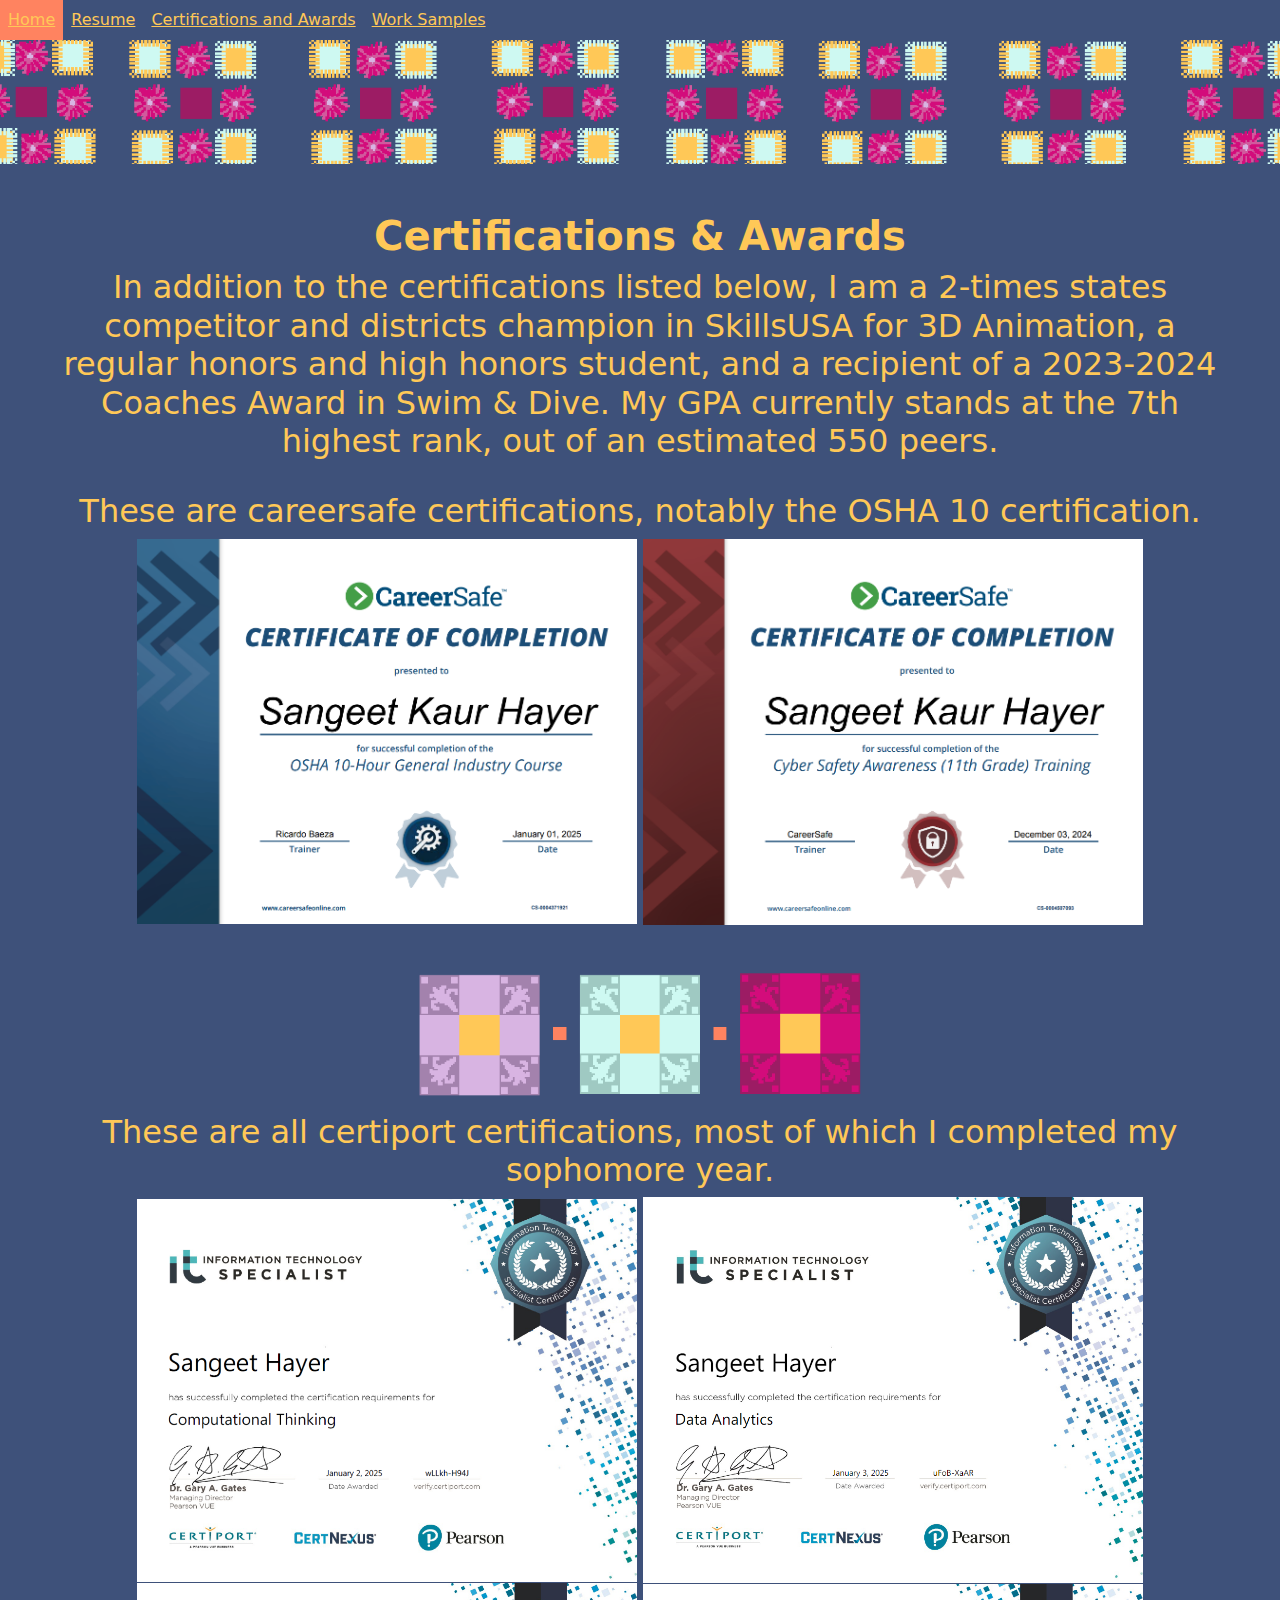
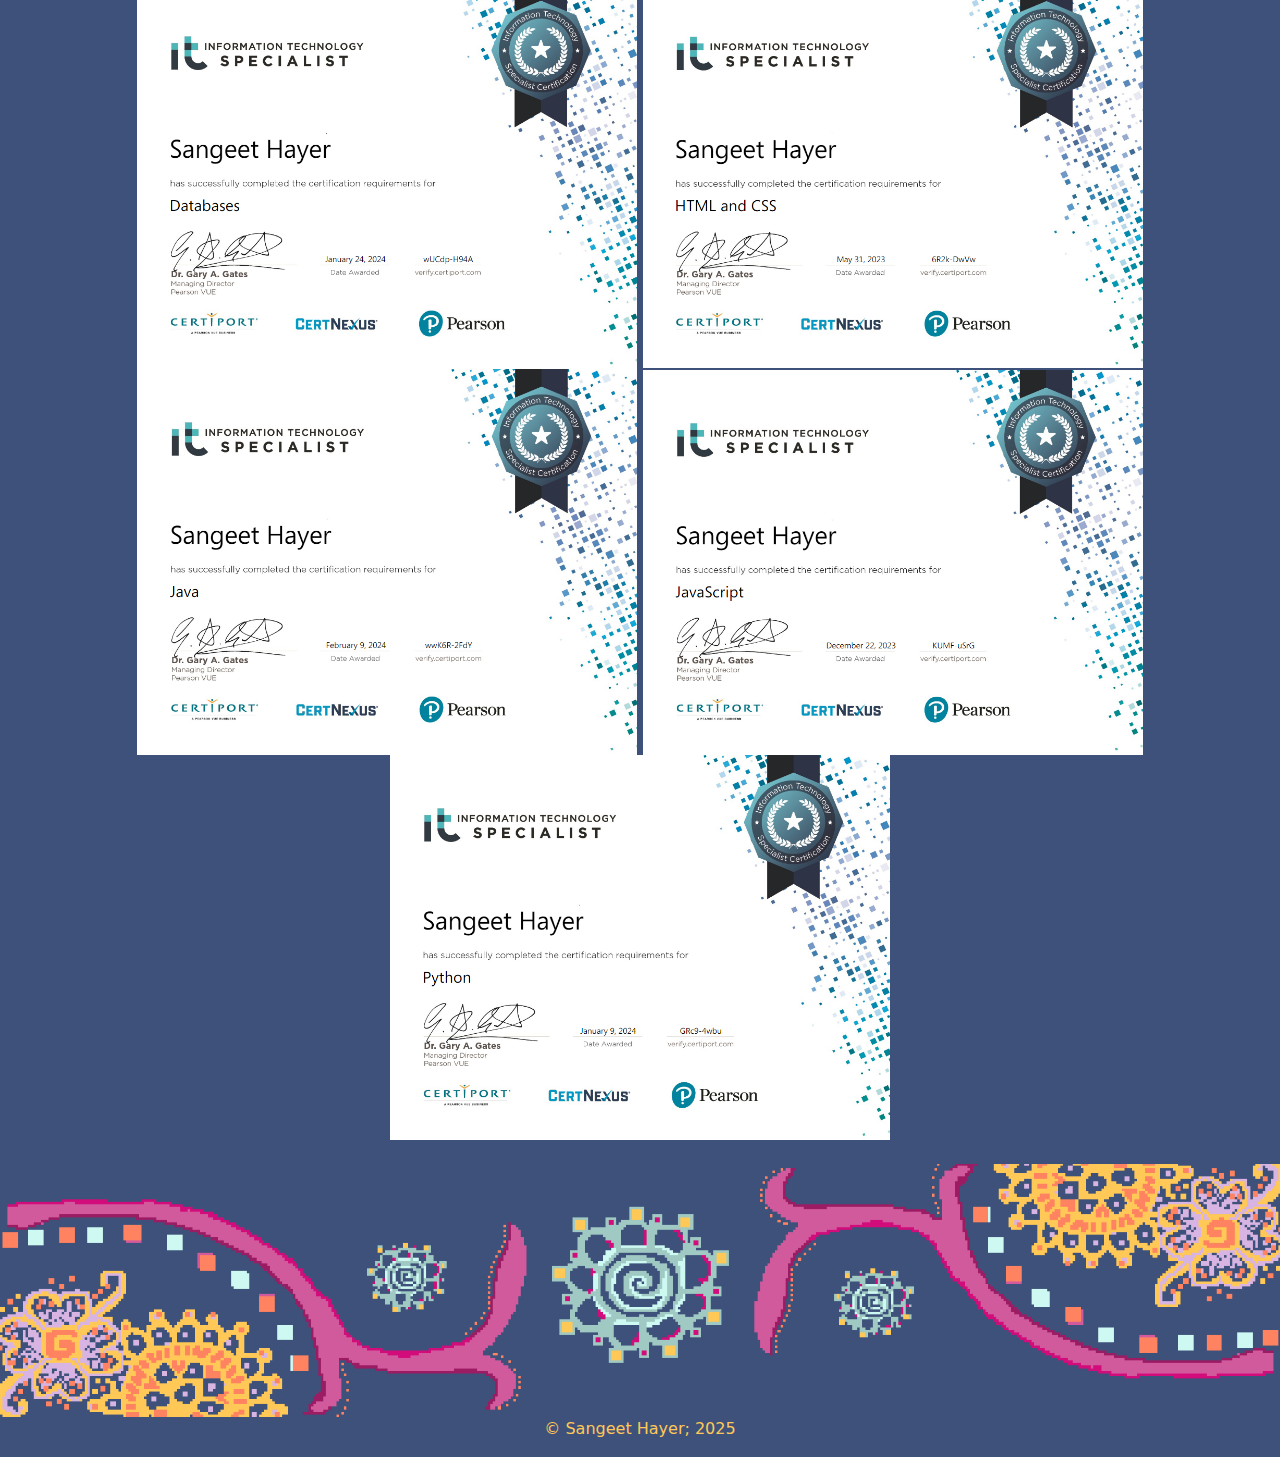
<file: certifications.html>
<!doctype html>
    <html>
        <head>
            <meta charset="utf-8">
            <meta name="viewport" content="width=device-width, initial-scale=1.0">
            <link href="https://cdn.jsdelivr.net/npm/bootstrap@5.2.3/dist/css/bootstrap.min.css" rel="stylesheet">
            <script src="https://cdn.jsdelivr.net/npm/bootstrap@5.2.3/dist/js/bootstrap.bundle.min.js"></script>
            <html lang="en-US">
            <title>Awards - Digital Portfolio</title>
    
            <!-- Load external CSS styles -->
            <link rel="stylesheet" href="style.css">
        </head>
    
        <body>
            <ul class="nav-bar">
                <li><a href="index.html" class="active">Home</a></li>
                <li><a href="resume.html">Resume</a></li>
                <li><a href="certifications.html">Certifications and Awards</a></li>
                <li><a href="workSamples.html">Work Samples</a></li>
                <div><img class="bottom" src="beadworkk.png"/></div>
            </ul>
    
            <header>
                <br/>

            </header>
    
            <div>
                <br/>
                <h1>Certifications & Awards</h1>
                <h2>In addition to the certifications listed below, I am a 2-times states competitor and districts champion in SkillsUSA for 3D Animation, a regular honors and high honors student, and a recipient of a 2023-2024 Coaches Award in Swim & Dive. My GPA currently stands at the 7th highest rank, out of an estimated 550 peers.</h2>
                <br>
                <h2>These are careersafe certifications, notably the OSHA 10 certification.</h2>
                <img src="osha.png"/>
                <img src="cyber safety.png"/>
                <br>
                <br>
                <div><img  src="middlework.png"/></div>
                <h2>These are all certiport certifications, most of which I completed my sophomore year.</h2>
                <img src="computational thinking.png"/>
                <img src="data analytics.png"/>
                <img src="databases.png"/>
                <img src="html and css.png"/>
                <img src="java.png"/>
                <img src="javascript.png"/>
                <img src="python.png"/>
                <br>
                <br>
            </div>
    
            <footer>
                <div><img class="bottom" src="bottom.png"/></div>
                <p> © Sangeet Hayer; 2025</p>
            </footer>
        </body>
    </html>
</file>
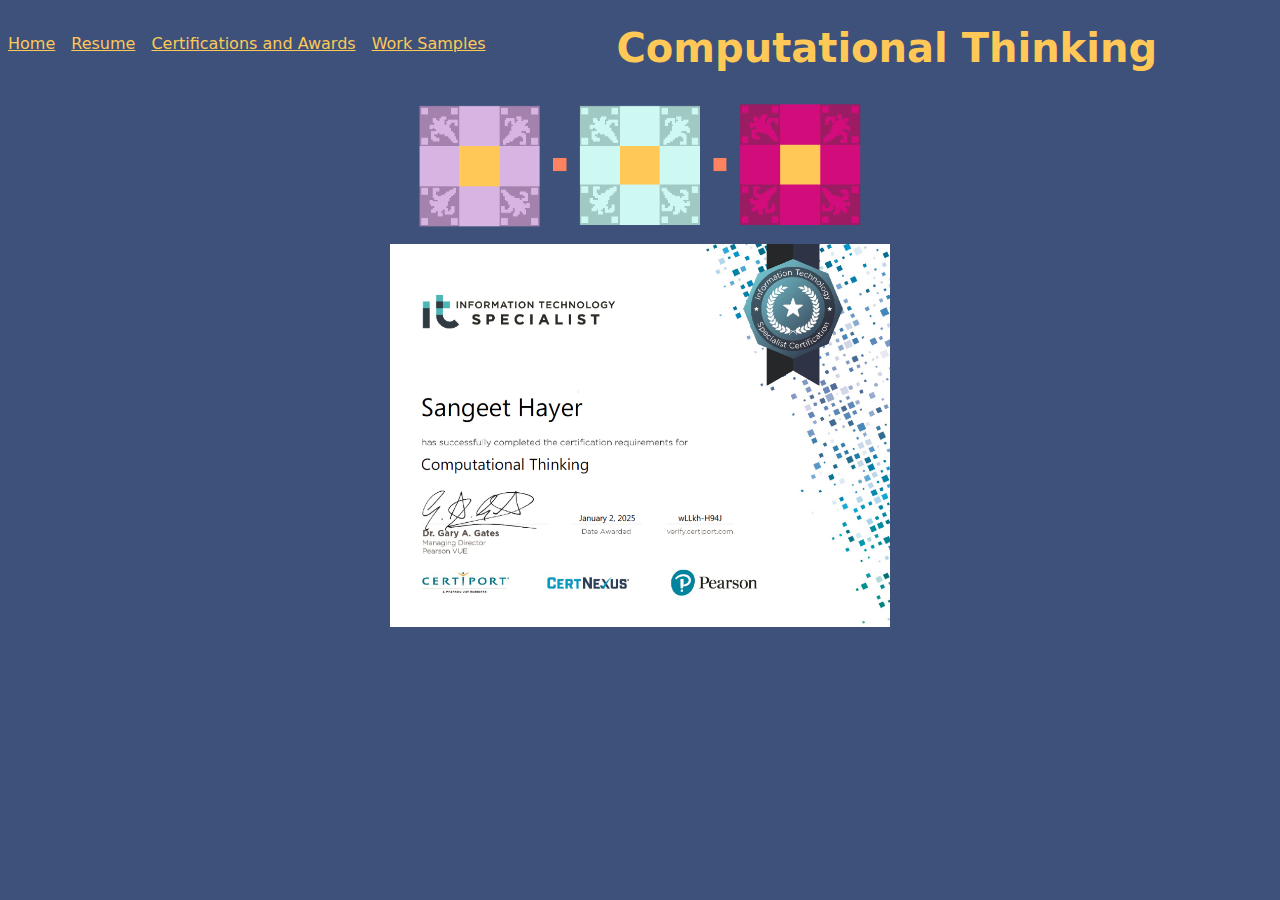
<file: compthinking.html>
<!DOCTYPE html>
    <html>
        <head>
            <meta charset="utf-8">
            <meta name="viewport" content="width=device-width, initial-scale=1.0">
            <link href="https://cdn.jsdelivr.net/npm/bootstrap@5.2.3/dist/css/bootstrap.min.css" rel="stylesheet">
            <script src="https://cdn.jsdelivr.net/npm/bootstrap@5.2.3/dist/js/bootstrap.bundle.min.js"></script>
            <html lang="en-US">
            <title>Awards - Digital Portfolio</title>
    
            <!-- Load external CSS styles -->
            <link rel="stylesheet" href="style.css">
        </head>
    
        <body>
            <header>
                <br/>
            <nav>
                <ul class="flex">
                    <li><a class="nav-bar" href="index.html" class="active">Home</a></li>
                    <li><a class="nav-bar" href="resume.html">Resume</a></li>
                    <li><a class="nav-bar" href="certifications.html">Certifications and Awards</a></li>
                    <li><a class="nav-bar" href="workSamples.html">Work Samples</a></li>
                    
                </ul>
            </nav>
            </header>
            
            <h1>Computational Thinking</h1>
            <div>
                <img  src="middlework.png"/>
            </div>
            
            <div class="certifications">
                
                <img src="certs/computational thinking.png"/>
            </div>
            
        </body>
    </html>
</file>
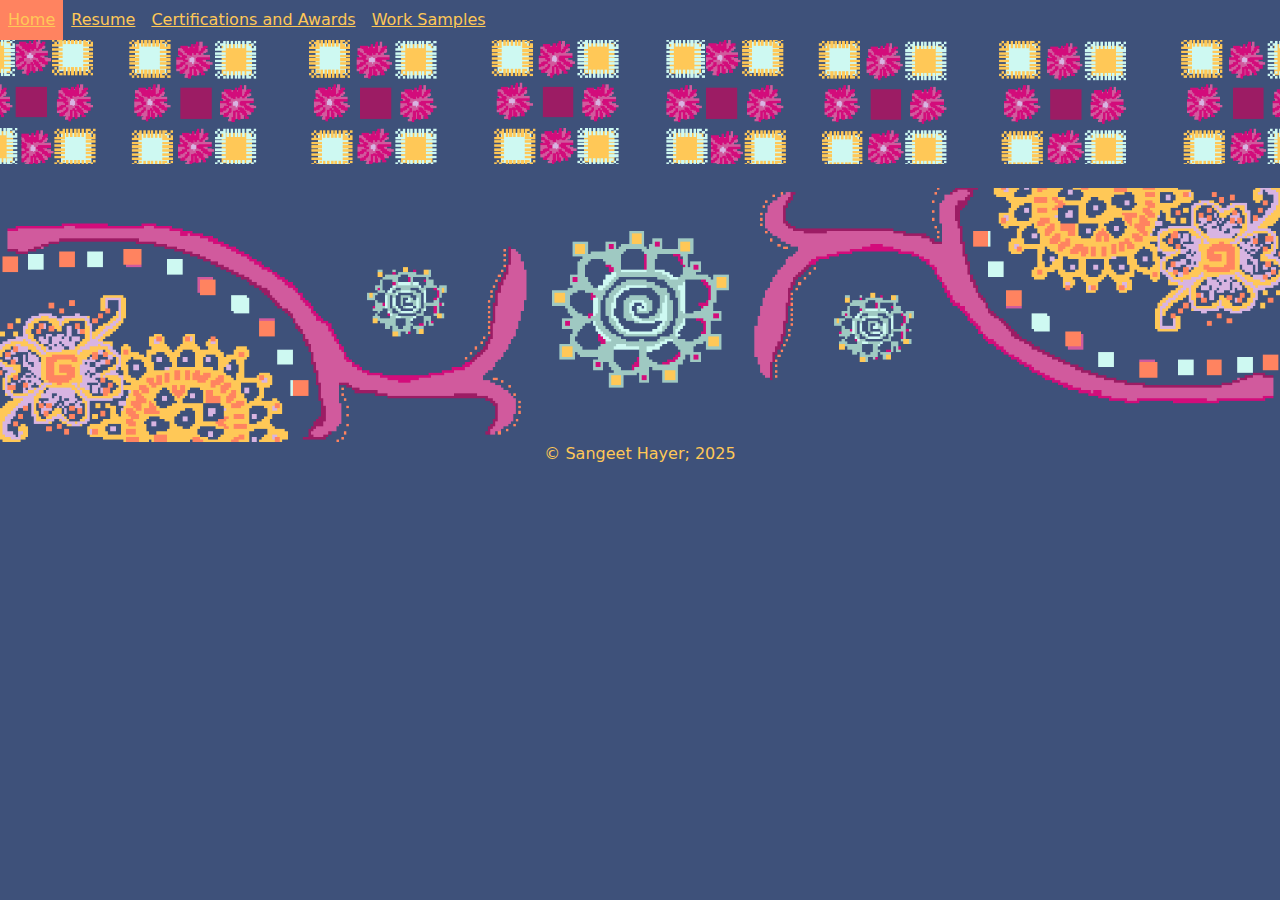
<file: resume.html>
<!doctype html>
    <html>
        <head>
            <meta charset="utf-8">
            <meta name="viewport" content="width=device-width, initial-scale=1.0">
            <link href="https://cdn.jsdelivr.net/npm/bootstrap@5.2.3/dist/css/bootstrap.min.css" rel="stylesheet">
            <script src="https://cdn.jsdelivr.net/npm/bootstrap@5.2.3/dist/js/bootstrap.bundle.min.js"></script>
            <html lang="en-US">
            <title>Resume - Digital Portfolio</title>
    
            <!-- Load external CSS styles -->
            <link rel="stylesheet" href="style.css">
        </head>
    
        <body>
            <ul class="nav-bar">
                <li><a href="index.html" class="active">Home</a></li>
                <li><a href="resume.html">Resume</a></li>
                <li><a href="certifications.html">Certifications and Awards</a></li>
                <li><a href="workSamples.html">Work Samples</a></li>
                <div><img class="bottom" src="beadworkk.png"/></div>
            </ul>
    
            <header>
                <br/>
            </header>
    
            <div>
                
            </div>
    
            <footer>
                <div><img class="bottom" src="bottom.png"/></div>
                <p> © Sangeet Hayer; 2025</p>
            </footer>
        </body>
    </html>
</file>
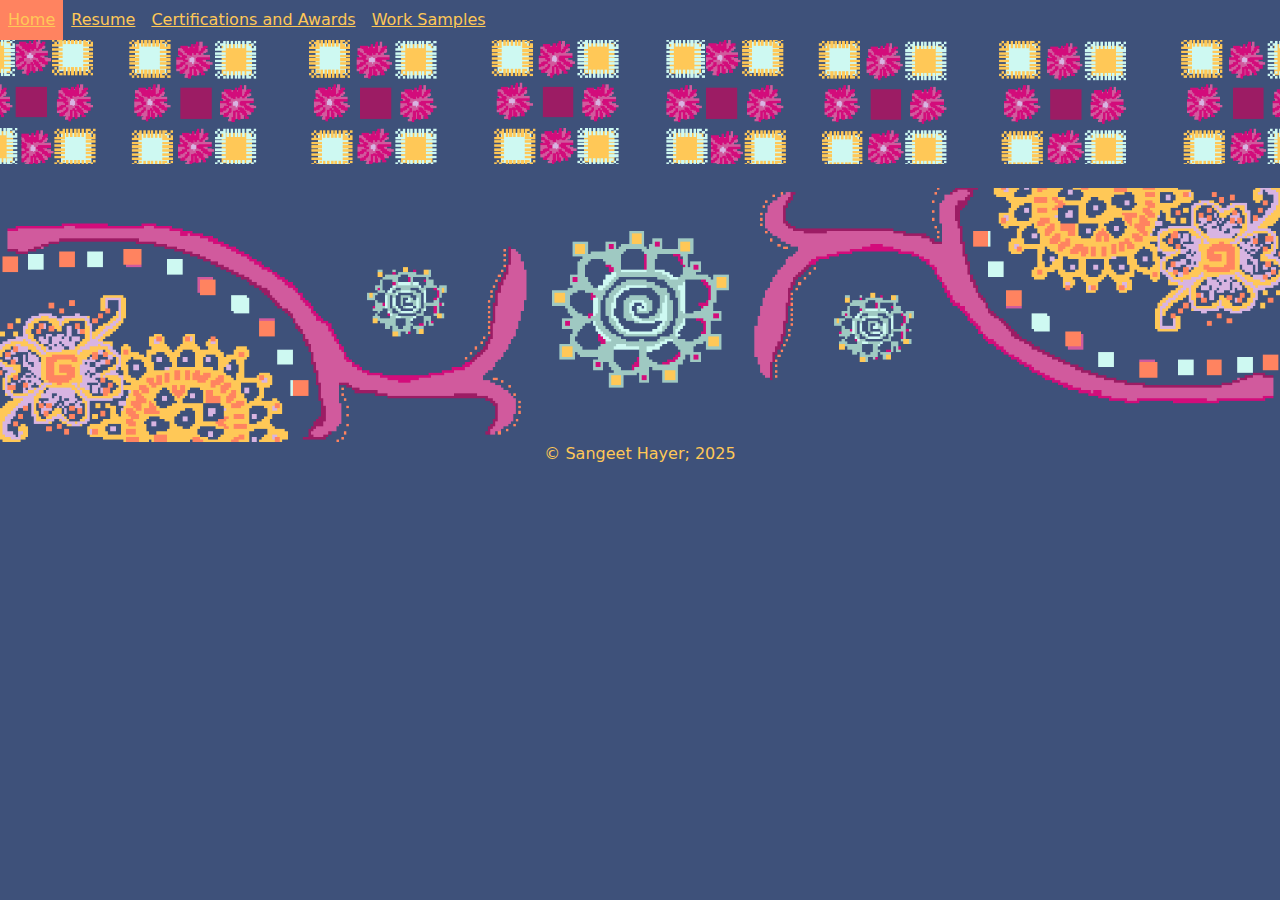
<file: workSamples.html>
<!doctype html>
    <html>
        <head>
            <meta charset="utf-8">
            <meta name="viewport" content="width=device-width, initial-scale=1.0">
            <link href="https://cdn.jsdelivr.net/npm/bootstrap@5.2.3/dist/css/bootstrap.min.css" rel="stylesheet">
            <script src="https://cdn.jsdelivr.net/npm/bootstrap@5.2.3/dist/js/bootstrap.bundle.min.js"></script>
            <html lang="en-US">
            <title>Samples - Digital Portfolio</title>
    
            <!-- Load external CSS styles -->
            <link rel="stylesheet" href="style.css">
        </head>
    
        <body>
            <ul class="nav-bar">
                <li><a href="index.html" class="active">Home</a></li>
                <li><a href="resume.html">Resume</a></li>
                <li><a href="certifications.html">Certifications and Awards</a></li>
                <li><a href="workSamples.html">Work Samples</a></li>
                <div><img class="bottom" src="beadworkk.png"/></div>
            </ul>
    
            <header>
                <br/>
            </header>
    
            <div>
                
            </div>
    
            <footer>
                <div><img class="bottom" src="bottom.png"/></div>
                <p> © Sangeet Hayer; 2025</p>
            </footer>
        </body>
    </html>
</file>
<file: style.css>
body {
    background-color:#3E517A;
}

h1 {
    text-align: center;
    font-weight: bold;
    color: #FFC857;
}

h2 {
    text-align: center;
    font-weight: lighter;
    color: #FFC857;
    padding-right: 60px;
    padding-left: 60px;
}

p{
    color: #FFC857;
    text-align: center;
    padding-left:30px;
    padding-right:30px;
    word-wrap: normal;
    -webkit-text-size-adjust: 16pt;
}

img{
    height: auto;
    width:500px;
    max-width: 75%;
}

div{
    text-align: center;
}

ul{
    list-style-type: none;
    margin: 0;
    padding: 0;
    
}

li{
    display: inline;
    float: left;
}

a{
    display: block;
    padding: 8px;
    color: #FFC857;
    text-align: left;
}

iframe {
    display: block;
    margin-left: auto;
    margin-right: auto;
    border: dotted;
    color: #FFC857;
}

li a:hover {
  background-color:#ff8360;
  color: #FFC857;
}

.active {
  background-color: #1B998B;
}

.hook {
    font-weight: bold;
    font-style: italic;
}
.bottom {
    width: 2000px;
    max-width: 100%;
    max-height: 100%;
}
</file>
